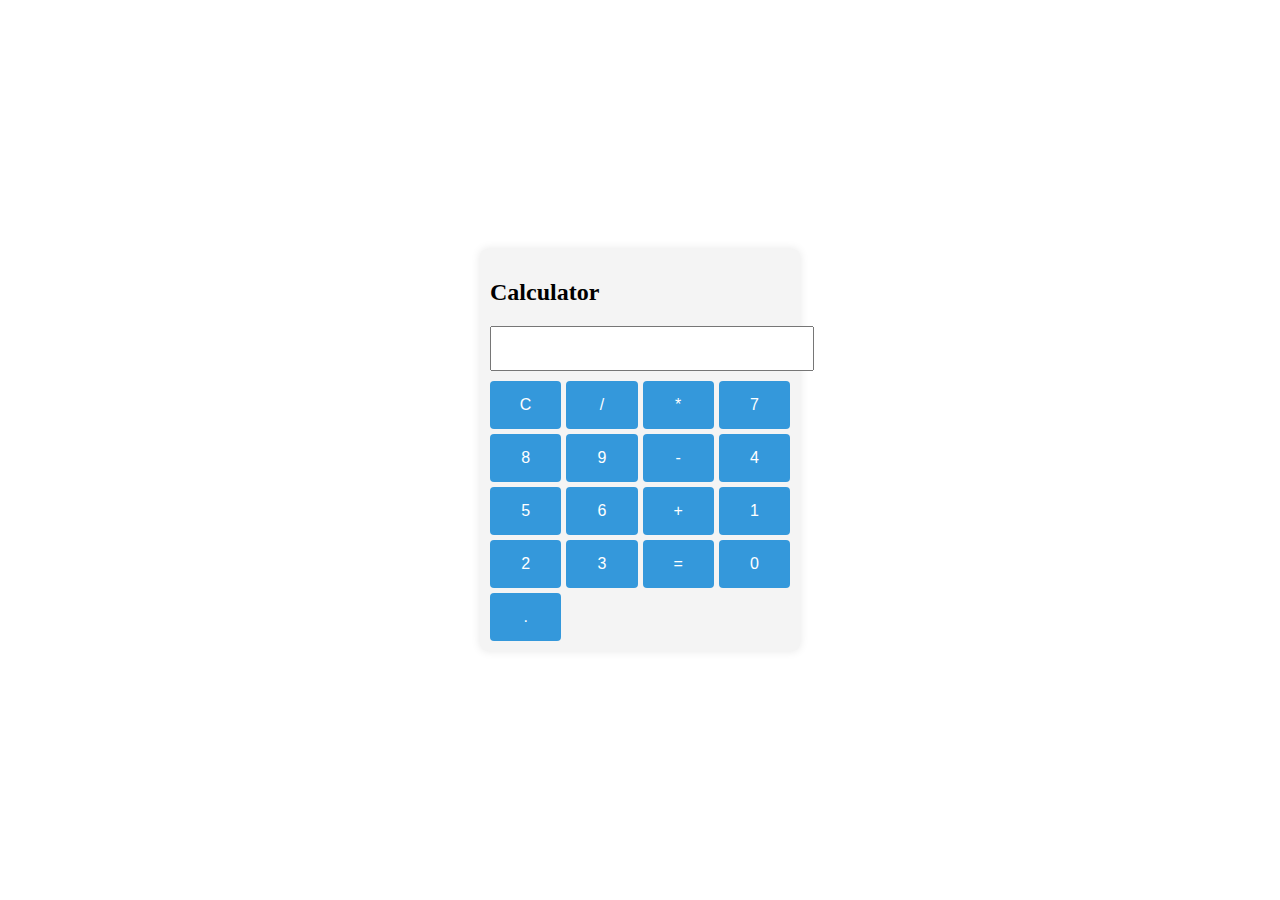
<file: calculator/index.html>
<!DOCTYPE html>
<html lang="en">
<head>
  <meta charset="UTF-8">
  <meta name="viewport" content="width=device-width, initial-scale=1.0">
  <link rel="stylesheet" href="styles.css">
  <title>Simple Calculator</title>

</head>
<body>
  <div class="calculator">  <h2>Calculator</h2>
    <input type="text" id="display" readonly>
    <div class="buttons">
      <button onclick="clearDisplay()">C</button>
      <button onclick="appendToDisplay('/')">/</button>
      <button onclick="appendToDisplay('*')">*</button>
      <button onclick="appendToDisplay('7')">7</button>
      <button onclick="appendToDisplay('8')">8</button>
      <button onclick="appendToDisplay('9')">9</button>
      <button onclick="appendToDisplay('-')">-</button>
      <button onclick="appendToDisplay('4')">4</button>
      <button onclick="appendToDisplay('5')">5</button>
      <button onclick="appendToDisplay('6')">6</button>
      <button onclick="appendToDisplay('+')">+</button>
      <button onclick="appendToDisplay('1')">1</button>
      <button onclick="appendToDisplay('2')">2</button>
      <button onclick="appendToDisplay('3')">3</button>
      <button onclick="calculateResult()">=</button>
      <button onclick="appendToDisplay('0')">0</button>
      <button onclick="appendToDisplay('.')">.</button>
    </div>
  </div>
  <script src="scripts.js"></script>
</body>
</html>
</file>
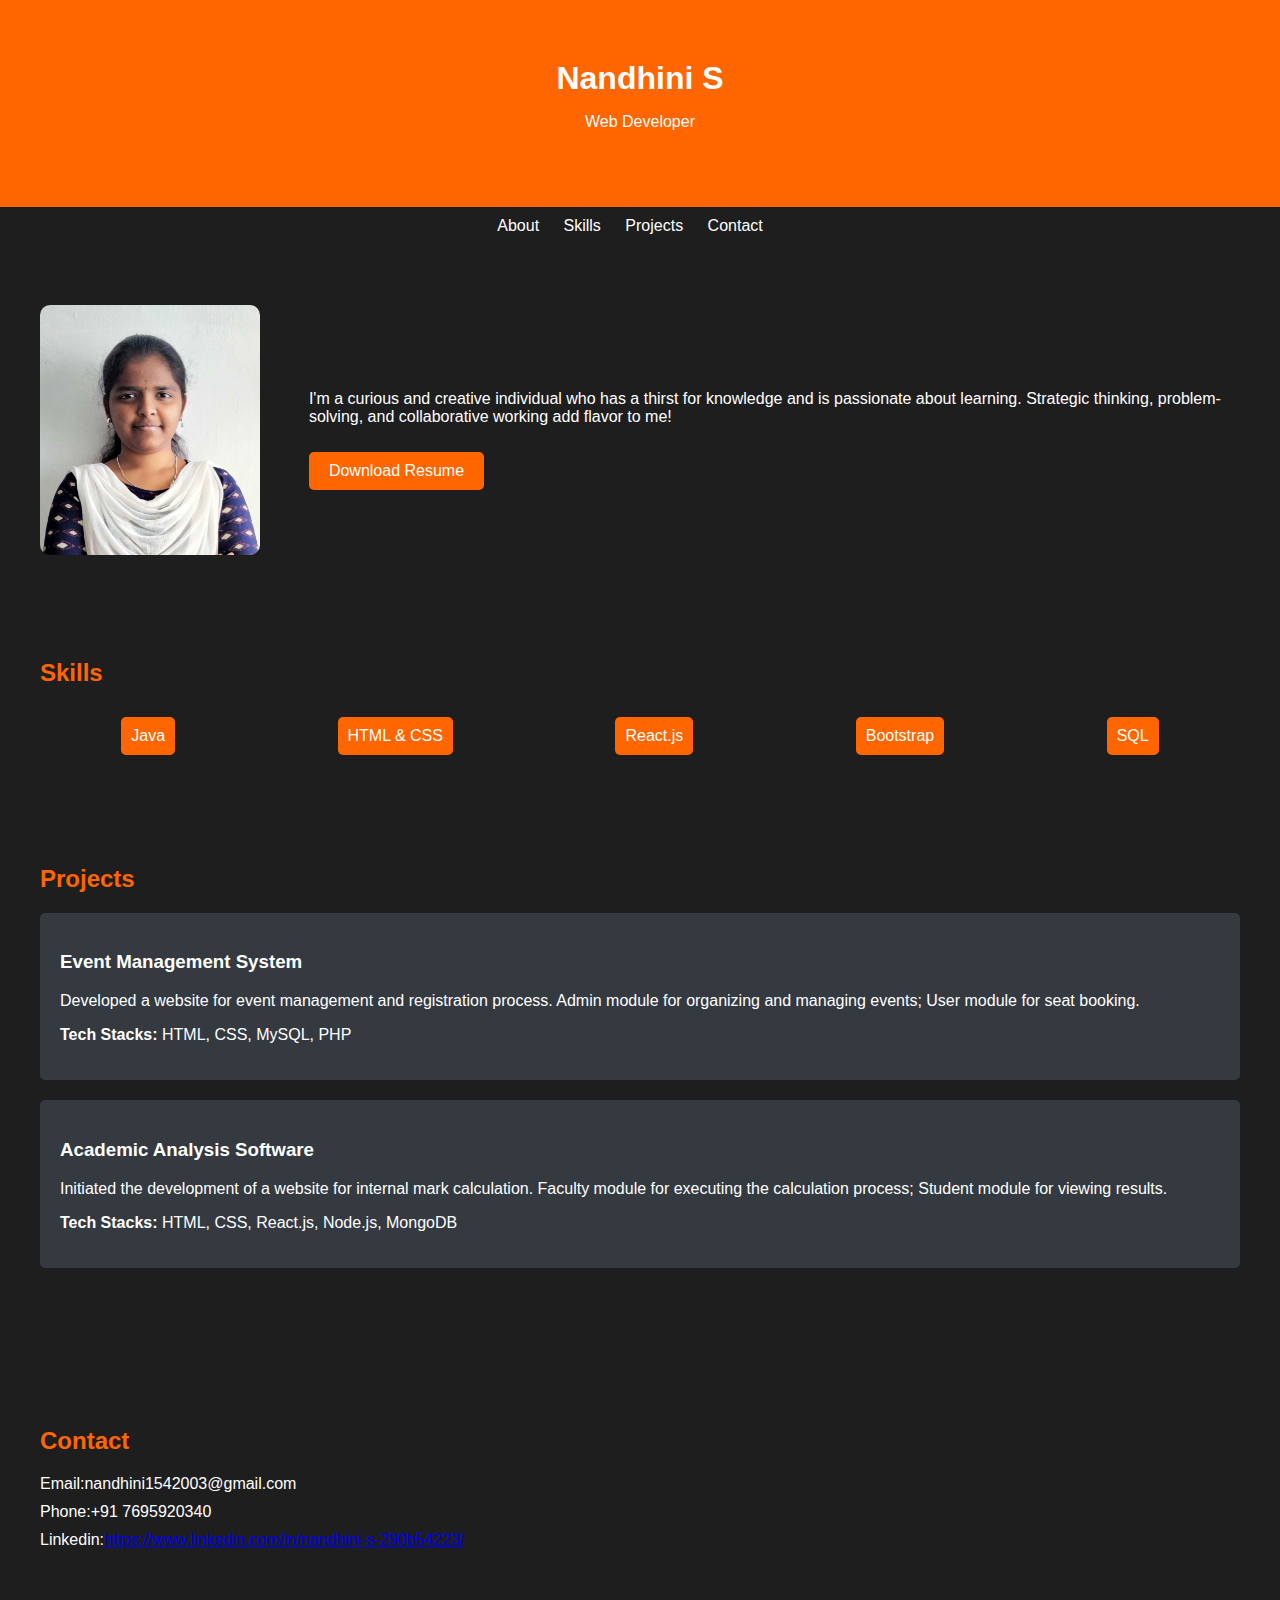
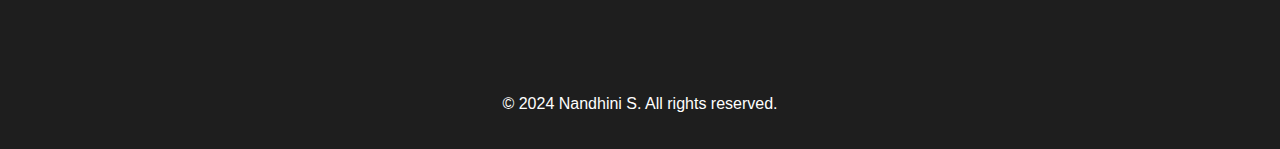
<file: portfolio/index.html>
<!DOCTYPE html>
<html lang="en">
<head>
    <meta charset="UTF-8">
    <meta name="viewport" content="width=device-width, initial-scale=1.0">
    <link rel="stylesheet" href="styles.css">
    <link rel="stylesheet" href="https://fonts.googleapis.com/icon?family=Material+Icons">
    <title>Nandhini S - Web Developer Portfolio</title>
</head>
<body>

    <header>
        <div class="container">
            <h1>Nandhini S</h1>
            <p>Web Developer</p>
        </div>
    </header>

    <nav>
        <ul>
            <li><a href="#about">About</a></li>
            <li><a href="#skills">Skills</a></li>
            <li><a href="#projects">Projects</a></li>
            <li><a href="#contact">Contact</a></li>
        </ul>
    </nav>

    <section id="about">
        <div class="container">
            <div class="about-flex">
              <div class="about-photo">
                    <img src="photo.jpg" alt="Your Name">
                </div>
              <div>&nbsp;&nbsp;&nbsp;&nbsp;&nbsp;&nbsp;&nbsp;&nbsp;&nbsp;&nbsp;&nbsp;</div>

                <div class="about-text">
                    <p>I'm a curious and creative individual who has a thirst for knowledge and is passionate about learning. Strategic thinking, problem-solving, and collaborative working add flavor to me!</p>
                    <a href="Nandhini S_Resume.pdf" download class="resume-button">Download Resume</a>
                </div>
               
            </div>
        </div>
    </section>

    <section id="skills">
        <div class="container">
            <h2>Skills</h2>
            <div class="skills-container">
                <div class="skill-card">Java</div>
                <div class="skill-card">HTML & CSS</div>
                <div class="skill-card">React.js</div>
                <div class="skill-card">Bootstrap</div>
                <div class="skill-card">SQL</div>
            </div>
        </div>
    </section>

    <section id="projects">
        <div class="container">
            <h2>Projects</h2>

            <div class="project-card">
                <h3>Event Management System</h3>
                <p>Developed a website for event management and registration process. Admin module for organizing and managing events; User module for seat booking.</p>
                <p><strong>Tech Stacks:</strong> HTML, CSS, MySQL, PHP</p>
            </div>

            <div class="project-card">
                <h3>Academic Analysis Software</h3>
                <p>Initiated the development of a website for internal mark calculation. Faculty module for executing the calculation process; Student module for viewing results.</p>
                <p><strong>Tech Stacks:</strong> HTML, CSS, React.js, Node.js, MongoDB</p>
            </div>

        </div>
    </section>

<section id="contact">
    <div class="container">
        <h2>Contact</h2>
        <p>Email:nandhini1542003@gmail.com</p>
        <p>Phone:+91 7695920340</p>
<p>Linkedin:<a href="https://www.linkedin.com/in/nandhini-s-290b54223/">https://www.linkedin.com/in/nandhini-s-290b54223/</a></p>    </div>
</section>
    
        <div class="container">
            <p class="copy">
 &copy; 2024 Nandhini S. All rights reserved.</p>
            <!-- Add additional links or information here -->
        </div>
    

</body>
</html>
</file>
<file: calculator/styles.css>
body {
  display: flex;
  align-items: center;
  justify-content: center;
  height: 100vh;
  margin: 0;
}

.calculator {
  width: 300px;
  background-color: #f4f4f4;
  padding: 10px;
  border-radius: 8px;
  box-shadow: 0 0 10px rgba(0, 0, 0, 0.1);
}

#display {
  width: 100%;
  margin-bottom: 10px;
  padding: 10px;
  font-size: 18px;
  text-align: right;
}

.buttons {
  display: grid;
  grid-template-columns: repeat(4, 1fr);
  grid-gap: 5px;
}

button {
  padding: 15px;
  font-size: 16px;
  border: none;
  border-radius: 4px;
  cursor: pointer;
  background-color: #3498db;
  color: #fff;
}

button:active {
  background-color: #2980b9;
}
</file>
<file: portfolio/styles.css>
body {
    font-family: 'Arial', sans-serif;
    margin: 0;
    padding: 0;
    box-sizing: border-box;
    background-color: #1e1e1e;
    color: #ffffff;
}

.container {
    max-width: 1200px;
    margin: 0 auto;
    padding: 20px;
}

header {
    background-color: #ff6600;
    color: #ffffff;
    text-align: center;
    padding: 40px 0;
}

header h1 {
    margin: 0;
}

nav {
    background-color: #1e1e1e;
    padding: 10px 0;
}

nav ul {
    list-style-type: none;
    margin: 0;
    padding: 0;
    text-align: center;
}

nav li {
    display: inline-block;
    margin-right: 20px;
}

nav a {
    text-decoration: none;
    color: #ffffff;
    font-size: 16px;
}

section {
    margin: 40px 0;
}

h2 {
    color: #ff6600;
}

.skills-container {
    display: flex;
    flex-wrap: wrap;
    justify-content: space-around;
}

.skill-card {
    background-color: #ff6600;
    color: #ffffff;
    padding: 10px;
    margin: 10px;
    border-radius: 5px;
}

.project-card {
    background-color: #343a40;
    color: #ffffff;
    padding: 20px;
    margin-bottom: 20px;
    border-radius: 5px;
}

.about-flex {
    display: flex;
    justify-content: space-between;
    align-items: center;
}

.about-text {
    flex: 1;
}

.about-photo img {
    width: 220px;
    height:250px;
    border-radius: 10px;
}

.resume-button {
    display: inline-block;
    background-color: #ff6600;
    color: #ffffff;
    padding: 10px 20px;
    text-decoration: none;
    border-radius: 5px;
    margin-top: 10px;
}
.copy{
  text-align:center;
}
/* ... (previous styles) ... */

#contact {
    background-color: #1e1e1e;
    color: #ffffff;
    padding: 40px 0;
}

#contact h2 {
    color: #ff6600;
}

#contact p {
    margin: 10px 0;
}

.social-icons a {
    color: #ffffff;
    font-size: 24px;
    margin-right: 10px;
}

/* ... (remaining styles) ... */

footer {
    background-color: #1e1e1e;
    color: #ffffff;
    text-align: center;
    padding: 10px 0;
    position: absolute;
    width: 100%;
    bottom: 0;
}
</file>
